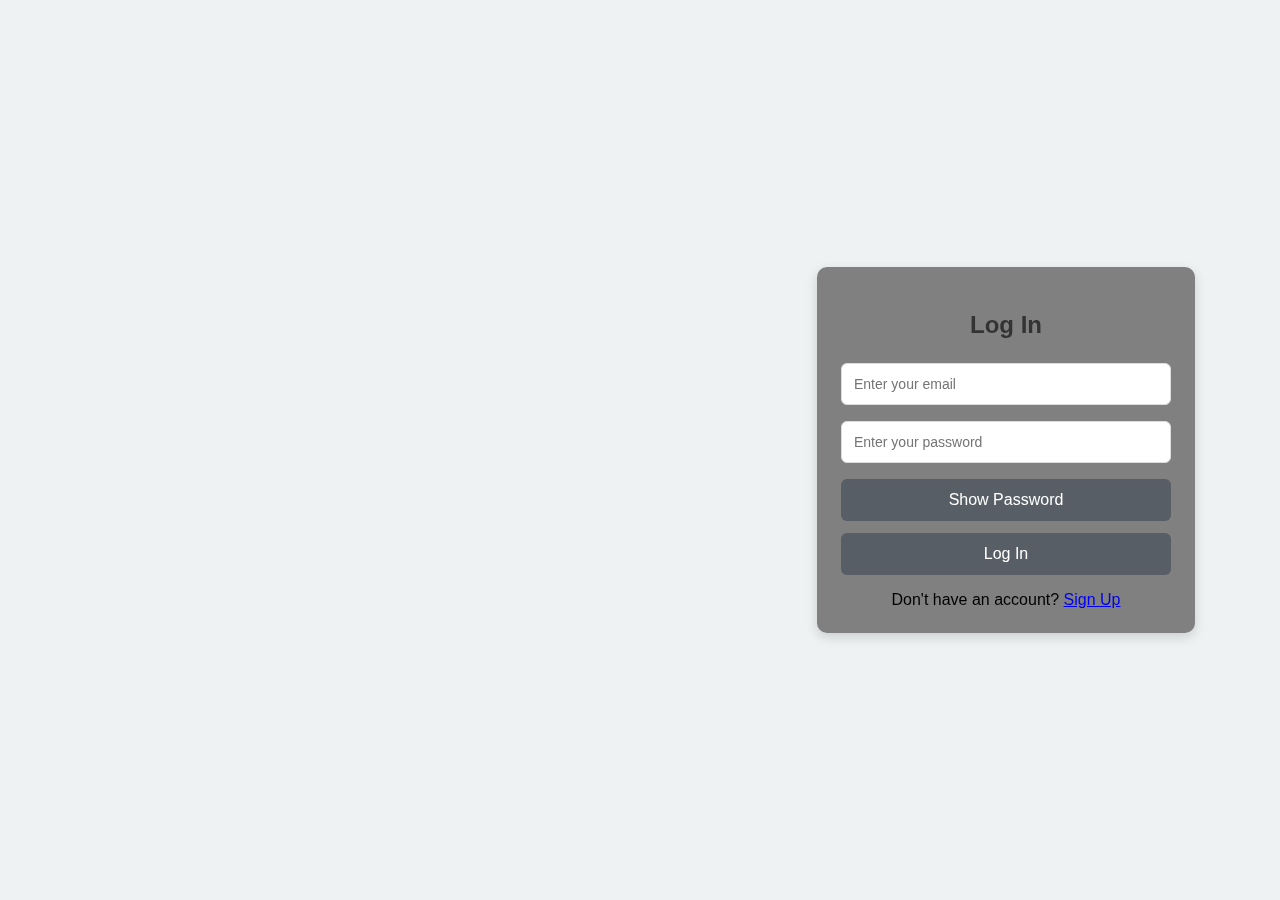
<file: index.html>
<!DOCTYPE html>
<html lang="en">
<head>
    <meta charset="UTF-8">
    <meta name="viewport" content="width=device-width, initial-scale=1.0">
    <title>Time Management System</title>
    <link rel="stylesheet" href="style.css">
</head>
<body>
    <!-- Registration Page -->
    <div id="registerPage" class="container active">
        <h2>Create an Account</h2>
        <div id="message" class="message"></div>
        <input type="text" id="Name" placeholder="Enter your name" required>
        <input type="email" id="email" placeholder="Enter your email" required>
        <input type="password" id="password" placeholder="Set a password" required>
        <button type="button" id="togglePasswordButton">Show Password</button>
        <button id="registerButton">Sign Up</button>
        <div class="redirect">
            <span>Already have an account? <a href="#" id="redirectToLogin">Log In</a></span>
        </div>
    </div>

    <!-- Login Page -->
    <div id="loginPage" class="container">
        <h2>Log In</h2>
        <div id="loginMessage" class="message"></div>
        <input type="email" id="loginemail" placeholder="Enter your email" required>
        <input type="password" id="loginPassword" placeholder="Enter your password" required>
        <button type="button" id="loginTogglePasswordButton">Show Password</button>
        <button id="loginButton">Log In</button>
        <div class="redirect">
            <span>Don't have an account? <a href="#" id="redirectToRegister">Sign Up</a></span>
        </div>
    </div>

    <script src="script.js"></script>
</body>
</html>
</file>
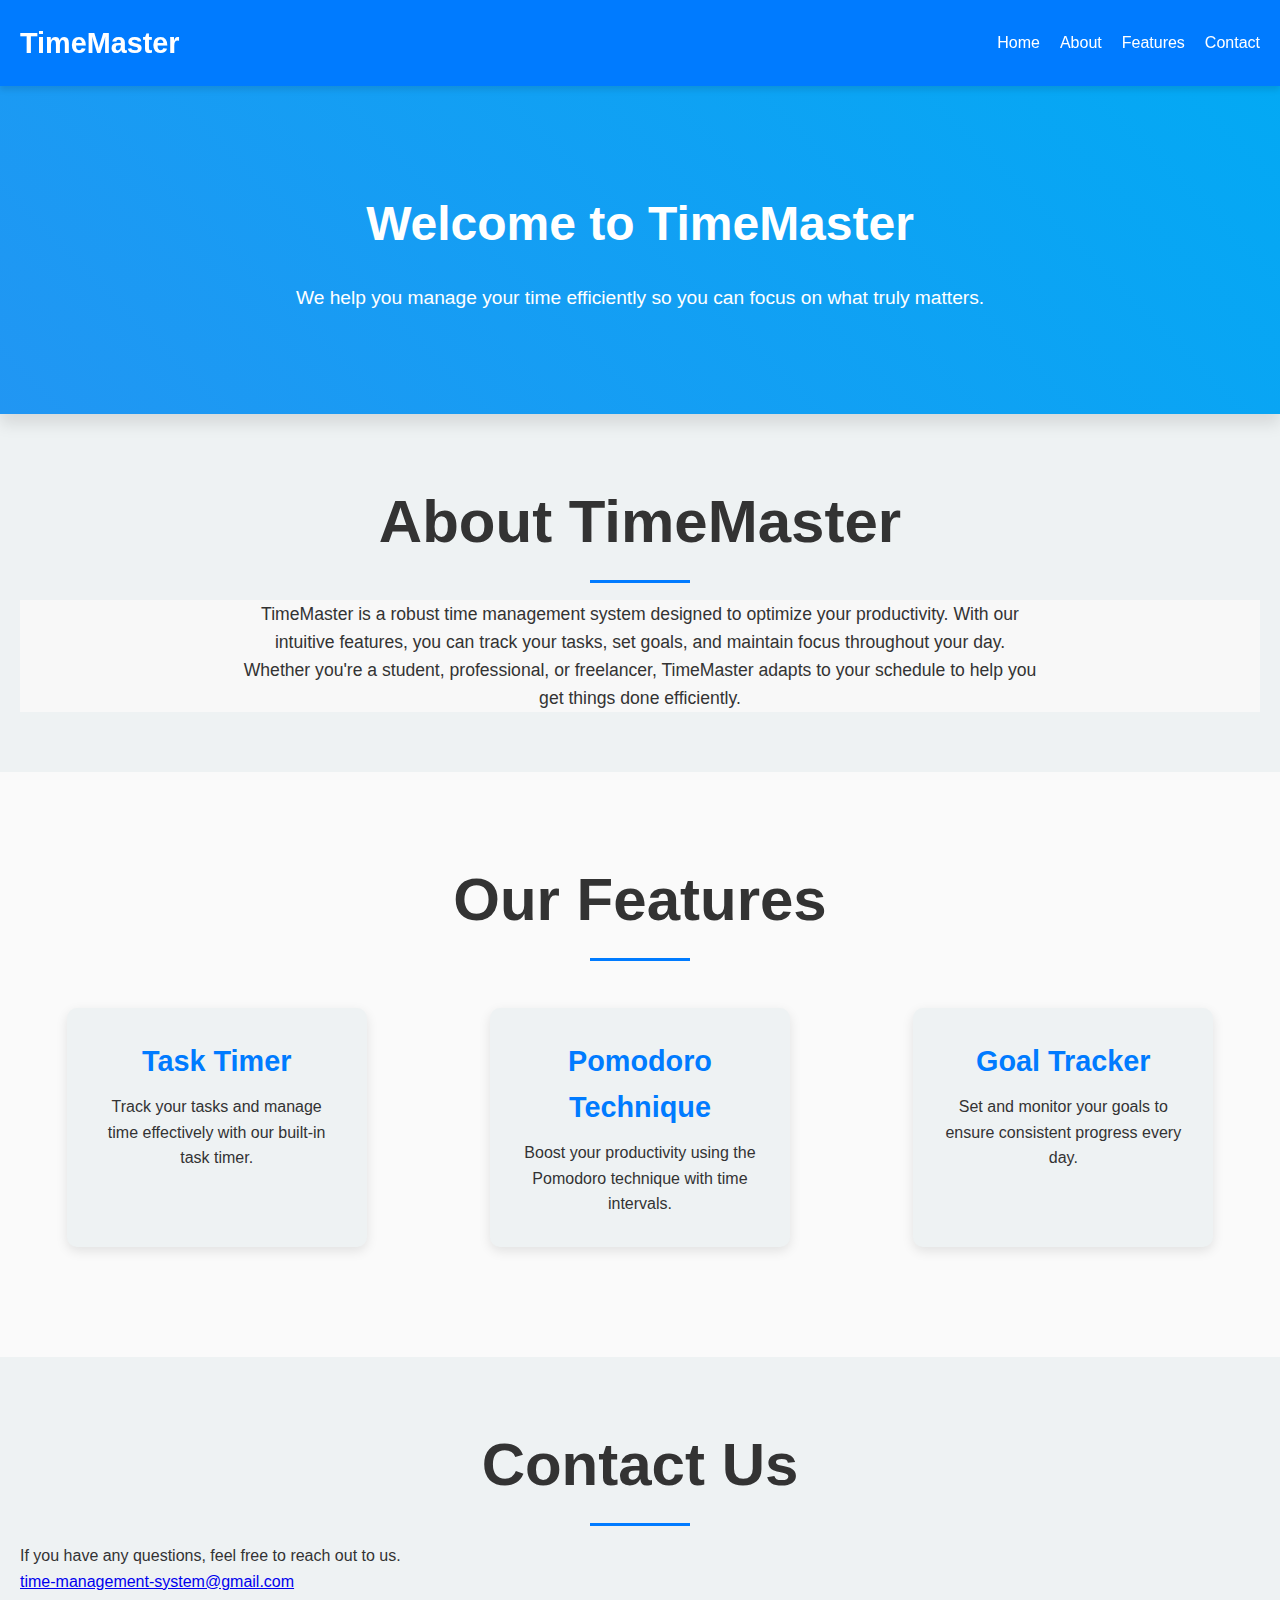
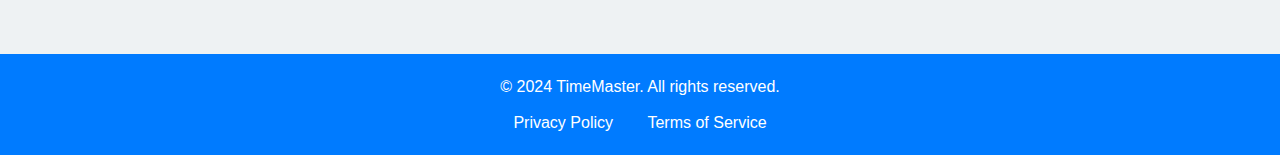
<file: abt.html>
<!DOCTYPE html>
<html lang="en">
<head>
    <meta charset="UTF-8">
    <meta name="viewport" content="width=device-width, initial-scale=1.0">
    <title>About - Time Management System</title>
    <link rel="stylesheet" href="abt.css">
</head>
<body>
    <nav class="navbar">
        <div class="navbar-logo">
            <h1>TimeMaster</h1>
        </div>
        <ul class="navbar-links">
            <li><a href="landing.html">Home</a></li>
            <li><a href="#about" class="about">About</a></li> 
            <li><a href="#feature" class="features">Features</a></li> 
            <li><a href="#contact" class="contact">Contact</a></li> 
        </ul>
    </nav>
    <section class="hero-section">
        <div class="hero-content">
            <h2>Welcome to TimeMaster</h2>
            <p>We help you manage your time efficiently so you can focus on what truly matters.</p>
        </div>
    </section>
    <section id="about">
        <div class="section-title">
            <h2>About TimeMaster</h2>
        </div>
        <div class="mission-section">
            <p>
                TimeMaster is a robust time management system designed to optimize your productivity. 
                With our intuitive features, you can track your tasks, set goals, and maintain focus throughout your day. 
                Whether you're a student, professional, or freelancer, TimeMaster adapts to your schedule to help you get things done efficiently.
            </p>
        </div>
    </section>
    <section id="feature" class="features-section">
        <div class="section-title">
            <h2>Our Features</h2>
        </div>
        <div class="feature">
            <div class="feature-card">
                <h3>Task Timer</h3>
                <p>Track your tasks and manage time effectively with our built-in task timer.</p>
            </div>
            <div class="feature-card">
                <h3>Pomodoro Technique</h3>
                <p>Boost your productivity using the Pomodoro technique with time intervals.</p>
            </div>
            <div class="feature-card">
                <h3>Goal Tracker</h3>
                <p>Set and monitor your goals to ensure consistent progress every day.</p>
            </div>
        </div>
    </section>

    <section id="contact">
        <div class="section-title">
            <h2>Contact Us</h2>
        </div>
        <div class="contact-section">
            <p>If you have any questions, feel free to reach out to us.</p>
            <p><a href="mailto:time-management-system@gmail.com">time-management-system@gmail.com</a></p>
        </div>
    </section>    
    <footer>
        <div class="footer-content">
            <p>&copy; 2024 TimeMaster. All rights reserved.</p>
            <a href="#" class="footer-link">Privacy Policy</a>
            <a href="#" class="footer-link">Terms of Service</a>
        </div>
    </footer>

</body>
</html>
</file>
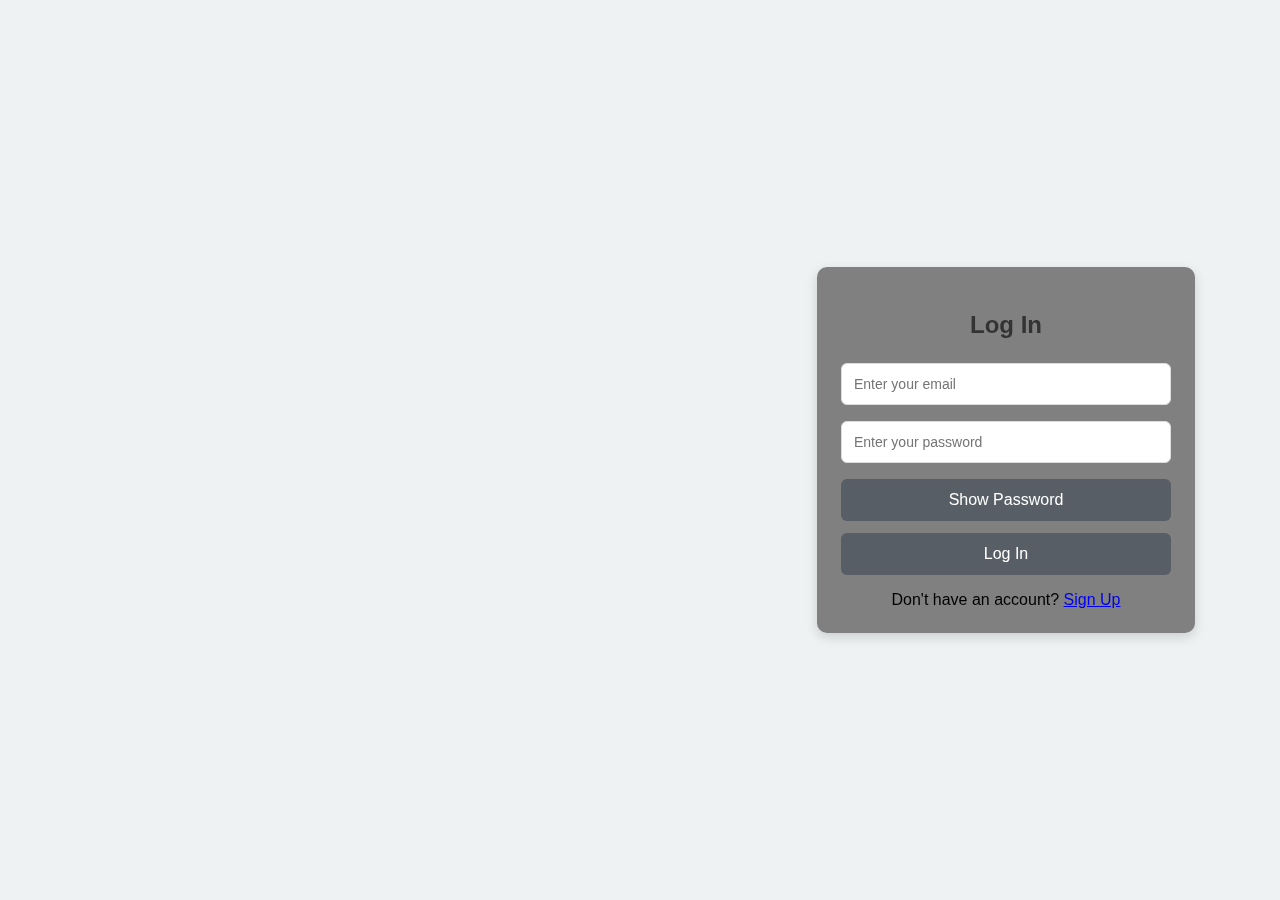
<file: landing.html>
<!DOCTYPE html>
<html lang="en">
<head>
    <meta charset="UTF-8">
    <meta name="viewport" content="width=device-width, initial-scale=1.0">
    <title>Time Management System</title>
    <link href="https://cdnjs.cloudflare.com/ajax/libs/font-awesome/5.15.4/css/all.min.css" rel="stylesheet">

    <link rel="stylesheet" href="landing.css">
</head>
<body>
    <div class="top-bar">
        <h1 id="welcomeMessage">Welcome to Your Time Management System</h1>
        <div class="top-bar-right">
            <div class="profile-icon-container">
                <img src="image.png" alt="Profile Icon" id="profileIcon" class="profile-icon">
                <div id="dropdownMenu" class="dropdown-menu hidden">
                    <button class="dropdown-item" onclick="navigateTo('profile.html')">Profile</button>
                    <button class="dropdown-item" onclick="navigateTo('help.html')">Help</button>
                    <button class="dropdown-item" onclick="navigateTo('abt.html')">About Us</button>
                    <button class="dropdown-item" id="signOutButton">Sign Out</button>
                </div>
            </div>
            <!-- Pop-up Modal -->
            <div id="popup" class="popup-overlay hidden">
                <div class="popup-content">
                    <h2>Profile</h2>
                    <button onclick="navigateTo('profile.html')">Go to Profile</button>
                    <button onclick="closePopup()">Close</button>
                </div>
            </div>
        </div>
    </div>
    
    <div class="main">
        <main class="content">
            <div class="Search">
                <h2>Search Tasks</h2>
                <input 
                  type="text" 
                  id="searchBar" 
                  class="search-bar" 
                  placeholder="Search for a task..." 
            </div><br>
            <div id="mainContent">
                <h2>Your Tasks</h2>
                <button id="addTaskButton">Add Task</button>
                <!-- Other main content elements -->
            </div>
            <div id="taskPopup" class="popup-container">
                <div class="popup-content">
                    <span id="closePopup" class="close-button">&times;</span>
                    <h2>Add New Task</h2>
                    <form id="taskForm">
                        <input type="text" id="taskInput" placeholder="Task Title" required>
                        <input type="text" id="taskDescriptionInput" placeholder="Task Description" required>
                        <input type="date" id="taskDueDate" required>
                        <select id="taskPriority">
                            <option value="low">Low</option>
                            <option value="medium">Medium</option>
                            <option value="high">High</option>
                        </select>
                        <button type="submit">Submit Task</button>
                    </form>
                </div>
            </div>
            
            <ul id="taskList" class="task-list">

                <li class="task-item">
                    <div class ="task-item-content">
                    <span class="task-label">Task Title</span>
                    <div class="task-details">Due: 2024-12-31 | Priority: high</div>
                    <div class="timer-display">00:15:30</div>
    

                    <button class="edit">
                        <i class="fas fa-pencil-alt"></i>
                    </button>
                    <button class="done">
                        <i class="fas fa-check"></i>
                    </button>
                    <button class="delete">
                        <i class="fas fa-trash"></i>
                    </button>
                </li>

                    
            </ul>
            
        </main>
    </div>    
    <script src="landing.js"></script>
</body>
</html>
</file>
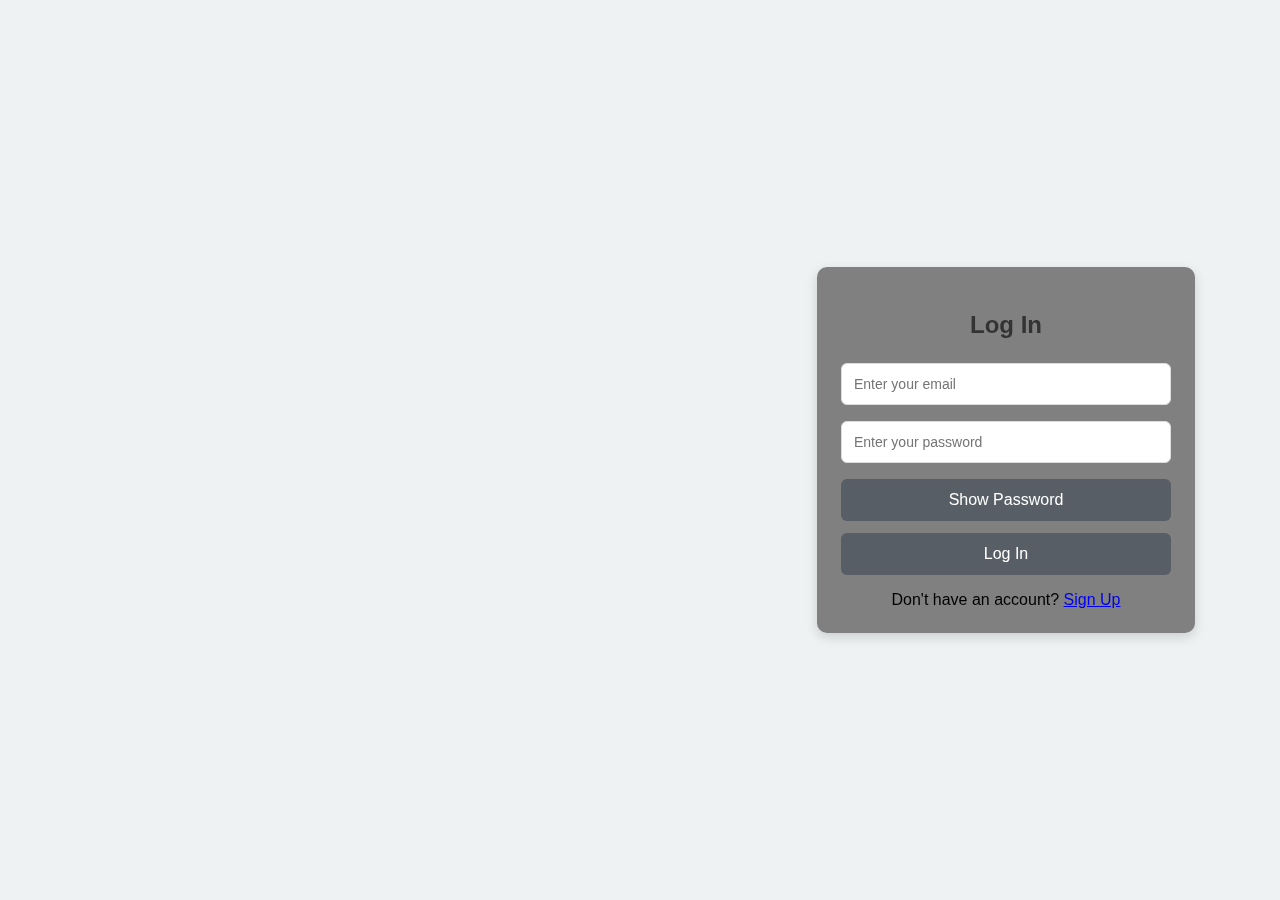
<file: profile.html>
<!DOCTYPE html>
<html lang="en">
<head>
    <meta charset="UTF-8">
    <meta name="viewport" content="width=device-width, initial-scale=1.0">
    <title>Profile Page</title>
    <link rel="stylesheet" href="profile.css">
</head>
<body>
    <div class="profile-container">
        <h2>Your Profile</h2>
        <p id="profilename">Name: name</p>
        <p id="profileEmail">Email: user@example.com</p>
        <button id="editProfileButton">Edit Profile</button>
        <br/>
        <br/>
        <a href="landing.html"><button class="back-button">Back </button></a>
    </div>

    <div class="overlay" id="overlay"></div>

    <div class="popup" id="popup">
        <h3>Edit Profile</h3>
        <label for="newName">Name:</label>
        <input type="text" id="newName">
        <label for="newEmail">Email:</label>
        <input type="email" id="newEmail">
        <div class="buttons">
            <button class="save" id="saveButton">Save</button>
            <button class="cancel" id="cancelButton">Cancel</button>
        </div>
    </div>

    <script src="profile.js"></script>
</body>
</html>
</file>
<file: style.css>
body {
    font-family: 'Arial', sans-serif;
    display: flex;
    justify-content: flex-end;
    align-items: center;
    min-height: 100vh;
    margin: 0;
    background-color: #eef2f3;
    background-image: url('https://www.theladders.com/wp-content/uploads/time_190430.jpg');
    background-size: cover;
    background-position: center;
}

.container {
    width: 330px;
    background-color: grey;
    padding: 24px;
    border-radius: 10px;
    box-shadow: 0 4px 12px rgba(0, 0, 0, 0.15);
    display: none;
    margin-right: 85px;
    backdrop-filter: blur(2000px);
}

.container.active {
    display: block;
}

.container h2 {
    margin-bottom: 16px;
    text-align: center;
    color: #333;
}

.container input {
    width: 92%;
    padding: 12px;
    margin: 8px 0;
    border: 1px solid #ddd;
    border-radius: 6px;
    font-size: 14px;
}

.container button {
    width: 100%;
    padding: 12px;
    background-color: #575e65;
    color: #ffffff;
    border: none;
    border-radius: 6px;
    font-size: 16px;
    cursor: pointer;
    transition: background-color 0.3s ease;
    margin-top: 12px;
}

.container button:hover {
    background-color: #1b1b1b;
}

.message {
    margin: 12px 0;
    font-size: 14px;
    color: red;
    text-align: center;
}

.redirect {
    margin-top: 16px;
    text-align: center;
}

.redirect button {
    width: auto;
    padding: 10px 20px;
    background-color: #6c757d;
    color: #ffffff;
    border: none;
    border-radius: 6px;
    font-size: 14px;
    cursor: pointer;
    transition: background-color 0.3s ease;
}

.redirect button:hover {
    background-color: #5a6268;
}

#togglePasswordButton, #loginTogglePasswordButton {
    width: 100%;
    padding: 12px;
    background-color: #575e65;
    color: #ffffff;
    border: none;
    border-radius: 6px;
    font-size: 16px;
    cursor: pointer;
    margin-top: 8px;
}

#togglePasswordButton:hover, #loginTogglePasswordButton:hover {
    background-color: #1b1b1b;
}

/* Styling for the Show Password Checkbox (aligned in one line) */
.password-container {
    display: flex;
    flex-direction: column;  /* Align checkbox and label vertically */
    margin-top: 10px;
    font-size: 14px;
    color: #000000;
}

.password-container input[type="checkbox"] {
    margin-right:0px; /* Space between checkbox and label */
    width: 24px;
    height: 24px;
}

.password-container label {
    cursor: pointer;
    font-size: 14px;
    margin-top: 5px;  /* Add space between checkbox and label */
}

/* Optional: Styling for the login page checkbox */
#showPassword, #showLoginPassword {
    width: 24px;
    height: 24px;
    cursor: pointer;
    margin-right: 8px;
}
</file>
<file: abt.css>
/* Root Variables for Theme */
:root {
    --primary-color: #007bff; /* Main blue */
    --secondary-color: #333;   /* Dark gray */
    --accent-color: #ff6f61;   /* Accent red */
    --light-bg: #eef2f3;       /* Light background */
    --dark-bg: #333;           /* Dark background */
    --font-family: 'Roboto', sans-serif;
    --border-radius: 10px;
    --transition-speed: 0.3s;
    --max-width: 1200px;
}

/* Global Reset */
* {
    margin: 0;
    padding: 0;
    box-sizing: border-box;
}

body {
    font-family: var(--font-family);
    background-color: var(--light-bg);
    color: var(--secondary-color);
    line-height: 1.6;
    padding: 0;
    margin: 0;
}

/* Navbar */
.navbar {
    display: flex;
    justify-content: space-between;
    align-items: center;
    background-color: var(--primary-color);
    /* background-color: rgb(90, 87, 87); */
    color: #fff;
    padding: 20px;
    position: sticky;
    top: 0;
    z-index: 10;
    box-shadow: 0 4px 6px rgba(0, 0, 0, 0.1);
}

.navbar-logo h1 {
    font-size: 1.8rem;
    font-weight: bold;
}

.navbar-links {
    list-style: none;
    display: flex;
    gap: 20px;
}

.navbar-links li {
    display: inline-block;
}

.navbar-links a {
    text-decoration: none;
    color: #fff;
    font-size: 1rem;
    transition: color var(--transition-speed);
    font-weight: 500;
}

.navbar-links a:hover {
    color: var(--accent-color);
}

/* Hero Section */
.hero-section {
    background: linear-gradient(45deg, #2196f3, #03a9f4); /* Blue gradient */
    padding: 100px 0;
    color: #fff;
    text-align: center;
    box-shadow: 0 10px 15px rgba(0, 0, 0, 0.1);
}

.hero-content h2 {
    font-size: 3rem;
    font-weight: 700;
    margin-bottom: 20px;
}

.hero-content p {
    font-size: 1.2rem;
    max-width: 800px;
    margin: 0 auto;
}

/* Section Styling */
section {
    padding: 60px 20px;
}

/* Title Section */
.section-title {
    font-size: 2.5rem;
    font-weight: 600;
    color: var(--secondary-color);
    text-align: center;
    margin-bottom: 30px;
    position: relative;
}

.section-title::after {
    content: '';
    display: block;
    width: 100px;
    height: 3px;
    background-color: var(--primary-color);
    margin-top: 10px;
    position: absolute;
    left: 50%;
    transform: translateX(-50%);
}

/* Mission Section */
.mission-section {
    background-color: #f8f8f8;
}

.mission-section p {
    font-size: 1.1rem;
    color: var(--secondary-color);
    max-width: 800px;
    margin: 0 auto;
    text-align: center;
}

/* Features Section */
.features-section {
    background-color: #fafafa;
    padding: 80px 0;
}

.features-section .feature {
    display: flex;
    justify-content: space-around;
    flex-wrap: wrap;
    gap: 30px;
    padding: 30px 20px;
}

.features-section .feature-card {
    background-color: var(--light-bg);
    border-radius: var(--border-radius);
    padding: 30px;
    text-align: center;
    box-shadow: 0 4px 12px rgba(0, 0, 0, 0.1);
    width: 300px;
    transition: transform var(--transition-speed);
}

.features-section .feature-card:hover {
    transform: translateY(-10px);
    box-shadow: 0 10px 20px rgba(0, 0, 0, 0.2);
}

.features-section .feature-card h3 {
    font-size: 1.8rem;
    color: var(--primary-color);
    margin-bottom: 10px;
}

.features-section .feature-card p {
    font-size: 1rem;
    color: var(--secondary-color);
}

/* Footer */
footer {
    background-color: var(--primary-color);
    padding: 20px;
    text-align: center;
    color: white;
}

footer .footer-content p {
    font-size: 1rem;
    margin-bottom: 10px;
}

footer .footer-link {
    color: #fff;
    text-decoration: none;
    margin: 0 15px;
    font-size: 1rem;
    transition: color var(--transition-speed);
}

footer .footer-link:hover {
    color: var(--accent-color);
}

/* Media Queries for Responsiveness */
@media (max-width: 768px) {
    .navbar {
        flex-direction: column;
        text-align: center;
    }

    .navbar-links {
        margin-top: 15px;
        display: block;
    }

    .features-section .feature {
        justify-content: center;
    }

    .features-section .feature-card {
        width: 80%;
    }

    .hero-content h2 {
        font-size: 2.5rem;
    }

    .hero-content p {
        font-size: 1rem;
    }

    .section-title {
        font-size: 2rem;
    }
}
</file>
<file: landing.css>
:root {
    --primary-color: #007bff;
    --secondary-color: #4a5568;
    --accent-color: #28a745;
    --danger-color: #dc3545;
    --warning-color: #ffc107;
    --light-bg: #eef2f3;
    --dark-bg: #333;
    --font-family: Arial, sans-serif;
}

/* General Reset and Body Styling */
body {
    margin: 0;
    font-family: var(--font-family);
    background: linear-gradient(
            rgba(0, 0, 0, 0.6), /* Darker Overlay */
            rgba(0, 0, 0, 0.6)
        ),
        url('https://bestofmotivation.com/wp-content/uploads/2023/03/time-management.png');
    background-size: cover;
    background-position: center;
    background-repeat: no-repeat;
    color: var(--dark-bg);
    display: flex;
    flex-direction: column;
    min-height: 100vh;
    animation: fadeInBackground 1s ease-in-out;
}

/* Fade-in Animation for the Body Background */
@keyframes fadeInBackground {
    from {
        opacity: 0;
    }
    to {
        opacity: 1;
    }
}

/* Headings */
h1, h2 {
    margin: 0;
    font-weight: 600;
    text-shadow: 2px 2px 4px rgba(0, 0, 0, 0.3);
}

/* Links */
a {
    text-decoration: none;
    color: inherit;
    transition: color 0.3s;
}

a:hover {
    color: var(--primary-color);
}

/* Top Bar */
.top-bar {
    background: var(--dark-bg);
    color: #fff;
    padding: 15px 25px;
    display: flex;
    justify-content: space-between;
    align-items: center;
    box-shadow: 0 4px 6px rgba(0, 0, 0, 0.1);
    animation: slideDown 0.5s ease-in-out;
}

@keyframes slideDown {
    from {
        transform: translateY(-100%);
    }
    to {
        transform: translateY(0);
    }
}

.top-bar .top-bar-right {
    display: flex;
    align-items: center;
}

/* Profile Button */
.profile-button, .sign-out-button {
    background: var(--primary-color);
    color: #fff;
    border: none;
    padding: 10px 20px;
    border-radius: 30px;
    cursor: pointer;
    transition: transform 0.3s ease, background 0.3s ease;
    margin-left: 10px;
    font-size: 1rem;
    box-shadow: 0 4px 8px rgba(0, 0, 0, 0.15);
}

.profile-button:hover, .sign-out-button:hover {
    background: var(--accent-color);
    transform: scale(1.05);
}

/* Main Content Area */
.main {
    display: flex;
    flex: 1;
    justify-content: center;
    align-items: center;
    padding: 20px;
}

.content {
    width: 100%;
    max-width: 900px;
    background: rgba(255, 255, 255, 0.85);
    backdrop-filter: blur(10px);
    border-radius: 10px;
    padding: 20px;
    box-shadow: 0 4px 12px rgba(0, 0, 0, 0.2);
    animation: scaleUp 0.5s ease-in-out;
}

@keyframes scaleUp {
    from {
        transform: scale(0.9);
        opacity: 0;
    }
    to {
        transform: scale(1);
        opacity: 1;
    }
}

.content h2 {
    font-size: 1.8rem;
    margin-bottom: 15px;
    color: var(--secondary-color);
    text-align: center;
}

/* Task Input Form */
.task-input {
    display: flex;
    flex-wrap: wrap;
    gap: 10px;
    margin-bottom: 20px;
}

.task-input input,
.task-input select {
    flex: 1;
    padding: 10px;
    border: 1px solid var(--primary-color);
    border-radius: 5px;
    font-size: 1rem;
    transition: box-shadow 0.3s, border-color 0.3s;
}

.task-input input:focus,
.task-input select:focus {
    outline: none;
    border-color: var(--accent-color);
    box-shadow: 0 0 8px rgba(40, 167, 69, 0.5);
}

.task-input button {
    background: var(--primary-color);
    color:white;
    border: none;
    padding: 10px 20px;
    border-radius: 5px;
    cursor: pointer;
    transition: background 0.3s, transform 0.3s;
}

/* Fixed gap issue for task input */
.task-input button:hover {
    background: var(--accent-color);
    transform: scale(1.1);
}

/* Task List Styling */
.task-list {
    display: flex;
    list-style: none;
    padding: 0;
    margin: 0;
    gap: 10px;
    flex-direction: column;
}

.task-list li {
    display: flex;
    justify-content: space-between;
    align-items: center;
    padding: 10px;
    background: rgba(255, 255, 255, 0.95);
    border: 1px solid var(--primary-color);
    border-left: 4px solid var(--accent-color);
    border-radius: 5px;
    margin-bottom: 10px;
    transition: background 0.3s, transform 0.3s;
}

.task-list li:hover {
    background: var(--light-bg);
    transform: translateY(-2px);
    box-shadow: 0 4px 8px rgba(0, 0, 0, 0.15);
}

.task-list li span {
    font-size: 1rem;
    font-weight: bold;
    color: var(--secondary-color);
}

.task-list li button {
    padding: 5px 10px;
    border-radius: 5px;
    border: none;
    cursor: pointer;
    font-size: 0.9rem;
    transition: background 0.3s, transform 0.3s;
}

.task-list li :hover {  
    background: var(--light-bg);
    box-shadow: 0 4px 8px rgba(0, 0, 0, 0.15);
    transform: scale(1.05);
}

/* Task Item Styling */
.task-item {
    display: flex;
    justify-content: space-between;
    align-items: center;
    width: 100%;
    padding: 10px;
    border: 1px solid #ddd;
    border-radius: 8px;
    margin-bottom: 10px;
    transition: background-color 0.3s ease;
    position: relative;
    border-left: 4px solid var(--accent-color);
    box-sizing: border-box;
}

/* Fixed Alignment for Task Item */
.task-item:hover {
    background-color: #f4f6f7; /* Light background on hover */
}

/* Task Item Text */
.task-item span {
    font-size: 1.1rem;
    text-align: left;
    flex: 1;
    margin-right: 10px;

}

.task-item button,
.task-item i {
    flex-shrink: 0; /* Prevent buttons/icons from shrinking */
    margin-left: 5px; /* Add uniform spacing between buttons/icons */
}

/* Align Icons within the task item */
.task-item .edit-icon,
.task-item .done-icon,
.task-item .delete-icon {
    margin-left: 10px;
    transition: color 0.3s ease, transform 0.3s ease;
    cursor: pointer;
}



/* Task Priority and Timer Box */
.priority, .timer-display {
    width: 30%; /* Fixed width to align priority and timer with proper gap */
    margin-right: 10px; /* Adjusted spacing between priority and timer */
}

/* Task Button */
button.start-task {
    padding: 4px 10px;
    font-size: 13px;
    font-weight: bold;
    color: white;
    background-color: #28a745;
    border: none;
    border-radius: 5px;
    cursor: pointer;
    transition: background-color 0.3s ease, transform 0.3s ease;
    margin-top: 10px;
}

button.start-task:hover {
    background-color: #218838; /* Darker green on hover */
    transform: scale(1.05); /* Slightly enlarge the button */
}

.task-item-content {
    display: flex;
    align-items: center; /* Align vertically centered */
    flex: 1; /* Let this take up most of the space */
}
/* Timer Display */
.timer-display {
    font-size: 18px;
    font-family: 'Courier New', Courier, monospace;
    color: #333;
    background-color: #f1f1f1;
    padding: 8px 16px;
    border-radius: 5px;
    margin-top: 10px;
    display: inline-block;
    font-weight: bold;
    box-shadow: 0 2px 6px rgba(0, 0, 0, 0.1);
    animation: timer-running 1s infinite linear;
}

@keyframes timer-running {
    0% {
        color: #333;
    }
    50% {
        color: #28a745; /* Green color during timer running */
    }
    100% {
        color: #333;
    }
}

/* Stop Timer Button */
button.end-task {
    padding: 4px 10px;
    font-size: 13px;
    font-weight: bold;
    color: white;
    background-color: #dc3545; /* Red background */
    border: none;
    border-radius: 5px;
    cursor: pointer;
    transition: background-color 0.3s ease, transform 0.3s ease;
    margin-top: 10px;
}

button.end-task:hover {
    background-color: #c82333; /* Darker red on hover */
    transform: scale(1.05); /* Slightly enlarge the button */
}

button.end-task:active {
    background-color: #bd2130; /* Even darker red when pressed */
    transform: scale(0.98); /* Slightly shrink the button */
}

/* Optional: Customizing the button to icon layout */
.task-item i {
    font-size: 1.5rem;
    padding: 5px;
    border-radius: 50%;
    transition: transform 0.3s, color 0.3s;
}

.task-item i:hover {
    transform: scale(1.1);
    box-shadow: 0 4px 10px rgba(0, 0, 0, 0.15);
}

/* Align the icons in the task item container */
.task-item .icons-container {
    display: flex;
    align-items: center;
    justify-content: flex-end;
    gap: 10px;
}

/* Search Bar */
.search-bar {
    width: 60%;
    max-width: 400px;
    padding: 10px;
    border: 1px solid #ccc;
    border-radius: 5px;
    margin: 0 auto 20px;
    display: block;
    transition: border-color 0.3s, box-shadow 0.3s;
}

.search-bar:focus {
    border-color: var(--accent-color);
    outline: none;
    box-shadow: 0 0 8px rgba(40, 167, 69, 0.5);
}.profile-icon-container {
    position: relative;
    display: inline-block;
}

.profile-icon {
    width: 40px;
    height: 40px;
    border-radius: 50%;
    cursor: pointer;
    border: 2px solid var(--accent-color);
}

.dropdown-menu {
    position: absolute;
    right: 0;
    top: 50px;
    background-color: #fff;
    border: 1px solid #ccc;
    box-shadow: 0 4px 6px rgba(0, 0, 0, 0.1);
    border-radius: 5px;
    z-index: 1000;
    display: flex;
    flex-direction: column;
    min-width: 150px;
    opacity: 0;
    pointer-events: none;
    transform: translateY(-10px);
    transition: opacity 0.3s, transform 0.3s;
}

.profile-icon-container:hover .dropdown-menu {
    opacity: 1;
    pointer-events: auto;
    transform: translateY(0);
}

.dropdown-item {
    padding: 10px 15px;
    font-size: 14px;
    background: none;
    cursor: pointer;
    transition: background 0.3s;
    display: block;
    margin-bottom: 5px;
    width: 100%;  /* Make the width match the container */
    height: 40px; /* Ensure each item has the same height */
    text-align: center; /* Center align text */
}

.dropdown-item:hover {
    background-color: var(--primary-color);
    color: #fff;
}


.delete-icon:hover {
    color: #c0392b;  
    transform: scale(1.4) rotate(45deg); 
    background-color: rgba(231, 76, 60, 0.1);  
    padding: 5px;
    border-radius: 50%;
}

.delete-icon {
        width: 8px; /* Set smaller width */
        height: 8px; /* Set smaller height */
        font-size: 10px; /* Adjust font size to fit smaller container */
        display: inline-flex;
        justify-content: center;
        align-items: center;
        margin: 0 3px; /* Adjust spacing for smaller size */
        color: var(--primary-icon-color);
        cursor: pointer;
        transition: transform 0.2s ease;
    
}

   

/* Priority Label */

.task-details {
    width: 80px; /* Set a fixed width */
    text-align: center; /* Center-align the text */
    font-weight: bold; /* Make it visually distinct */
    color: var(--primary-text-color); /* Set consistent text color */
    padding: 5px; /* Add some padding for better aesthetics */
    background: rgba(200, 200, 200, 0.3); /* Optional: Background for clarity */
    border-radius: 4px; /* Optional: Rounded corners */
    flex-shrink: 0; /* Prevent shrinking in the flex container */
}

.edit-icon:hover {
    color: #f1c40f;  /* Brighter golden color */
    transform: rotate(360deg); /* Rotation on hover */
    background-color: rgba(243, 156, 18, 0.1);  /* Light golden background */
    padding: 5px;
    border-radius: 50%;
}



.done-icon:hover {
    color: #27ae60;  /* Darker green for hover */
    transform: rotate(45deg); /* Slight rotation */
    background-color: rgba(46, 204, 113, 0.1);  /* Light green background */
    padding: 5px;
    border-radius: 50%;
}

/* Add Task Button */
#addTaskButton {
    margin-bottom: 20px; /* Adds space below the button */
    background-color: #007BFF;
    color: white;
    font-size: 16px;
    padding: 10px 50px;
    border: none;
    border-radius: 5px;
    cursor: pointer;
    transition: background-color 0.3s ease;
    white-space: nowrap; /* Prevents text wrapping */
    margin-left: 82%;
    margin-right: auto;
    display: block; /* Ensures the margin auto works */
}


#addTaskButton:hover {
    background-color: #0056b3; 
}

/* Popup Window */
#taskPopup {
    display: none; 
    position: fixed;
    top: 0;
    left: 0;
    width: 100%;
    height: 100%;
    background-color: rgba(0, 0, 0, 0.5); 
    justify-content: center;
    align-items: center;
    z-index: 1000;
}

/* Popup Content */
.popup-content {
    background-color: white;
    width: 400px;
    padding: 20px;
    border-radius: 10px;
    box-shadow: 0 4px 6px rgba(0, 0, 0, 0.1);
    position: relative;
    text-align: center;
}

/* Close Button */
#closePopup {
    position: absolute;
    top: 10px;
    right: 10px;
    background: none;
    border: none;
    font-size: 18px;
    font-weight: bold;
    cursor: pointer;
    color: #aaa;
}

#closePopup:hover {
    color: #000;
}

/* Popup Form Inputs */
.popup-content input,
.popup-content select,
.popup-content textarea {
    width: calc(100% - 20px);
    margin-bottom: 15px;
    padding: 10px;
    font-size: 14px;
    border: 1px solid #ddd;
    border-radius: 5px;
}

.popup-content input:focus,
.popup-content select:focus,
.popup-content textarea:focus {
    border-color: #007BFF;
    outline: none;
}

/* Submit Button */
.popup-content button[type="submit"] {
    background-color: #28a745; /* Bootstrap success green */
    color: white;
    font-size: 16px;
    padding: 10px 20px;
    border: none;
    border-radius: 5px;
    cursor: pointer;
    transition: background-color 0.3s ease;
}

.popup-content button[type="submit"]:hover {
    background-color: #218838; /* Darker green */
}
.hidden {
    display: none;
}

.profile-popup {
    position: fixed;
    top: 0;
    left: 0;
    width: 100%;
    height: 100%;
    background: rgba(0, 0, 0, 0.5); /* semi-transparent background */
    display: flex;
    justify-content: center;
    align-items: center;
    z-index: 9999;
}

.popup-content {
    background: white;
    padding: 20px;
    border-radius: 8px;
    width: 80%;
    max-width: 500px;
    text-align: center;
}

.close-btn {
    position: absolute;
    top: 10px;
    right: 10px;
    background: red;
    color: white;
    border: none;
    padding: 5px;
    cursor: pointer;
}

body.blurred {
    filter: blur(5px);
}
</file>
<file: profile.css>
body {
    margin: 0;
    font-family: Arial, sans-serif;
    background-color: #eef2f3; 
    background-image: url('https://bestofmotivation.com/wp-content/uploads/2023/03/time-management.png');
    background-size: cover; 
    background-position: center; 
    background-attachment: fixed; 
    color: #333; 
    display: flex;
    flex-direction: column;
    min-height: 100vh;
    justify-content: center; 
    align-items: center;
    position: relative; /* Required for ::before */
    z-index: 0;
}
body::before {
    content: '';
    position: absolute;
    top: 0;
    left: 0;
    width: 100%;
    height: 100%;
    background: rgba(0, 0, 0, 0.5); /* Black overlay with 50% opacity */
    z-index: -1; /* Place behind the content */
}
.profile-container {
    margin: 20px;
    padding: 20px;
    background-color: rgba(255, 255, 255, 0.9); 
    border-radius: 5px;
    box-shadow: 0 2px 4px rgba(0, 0, 0, 0.1);
    width: 80%;
    max-width: 400px;
    box-sizing: border-box;
}
.profile-container h2 {
    font-size: 1.8rem;
    margin-bottom: 20px;
    color: #6c757d;
}
.profile-container p {
    font-size: 1.1rem;
    margin: 10px 0;
}
.profile-container button {
    padding: 10px 20px;
    background-color: #6c757d; 
    color: white;
    border: none;
    border-radius: 5px;
    cursor: pointer;
    transition: background-color 0.3s;
    font-size: 1rem;
    width: 100%;
}
.profile-container button:hover {
    background-color: #5a6268; 
}
#signOutButton {
    background-color: transparent;
    color: #6c757d; 
    font-size: 1rem;
    border: none;
    cursor: pointer;
}
#signOutButton:hover {
    opacity: 0.8;
}
.overlay {
    display: none;
    position: fixed;
    top: 0;
    left: 0;
    width: 100%;
    height: 100%;
    background: rgba(0, 0, 0, 0.5);
    z-index: 999;
}
.overlay.active {
    display: block;
}
.popup {
    display: none;
    position: fixed;
    top: 50%;
    left: 50%;
    transform: translate(-50%, -50%);
    width: 300px;
    background: white;
    box-shadow: 0 4px 8px rgba(0, 0, 0, 0.2);
    padding: 20px;
    border-radius: 8px;
    z-index: 1000;
}
.popup.active {
    display: block;
}
.popup h3 {
    margin: 0 0 10px;
}
.popup label {
    display: block;
    margin: 10px 0 5px;
}
.popup input {
    width: 100%;
    padding: 8px;
    margin-bottom: 10px;
    border: 1px solid #ccc;
    border-radius: 4px;
}
.popup .buttons {
    display: flex;
    justify-content: space-between;
}
.popup button {
    padding: 8px 12px;
    border: none;
    border-radius: 4px;
    cursor: pointer;
}
.popup button.save {
    background-color: #4CAF50;
    color: white;
}
.popup button.cancel {
    background-color: #f44336;
    color: white;
}
</file>
